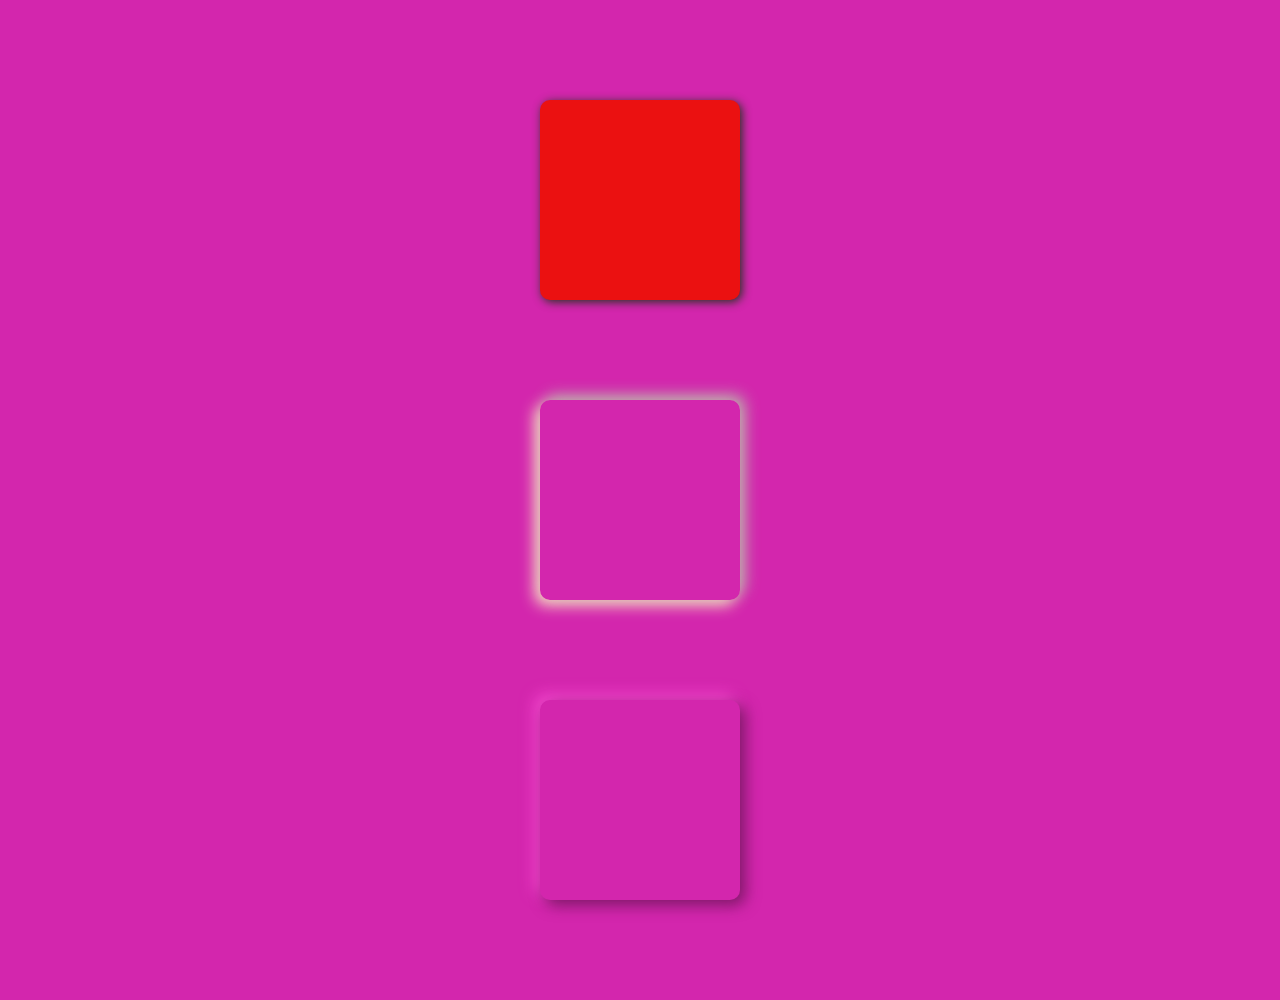
<file: index.html>
<!DOCTYPE html>
<html lang="en">
  <head>
    <meta charset="UTF-8" />
    <meta http-equiv="X-UA-Compatible" content="IE=edge" />
    <meta name="viewport" content="width=device-width, initial-scale=1.0" />
    <title>Shadow</title>
    <style>
      body {
        background-color: #d326ad;
      }
      .box_1 {
        width: 200px;
        height: 200px;
        background-color: #eb1111;
        margin: 100px auto;
        border-radius: 10px;
        box-shadow: 2px 2px 10px rgba(33, 54, 30);
      }
      .box_2 {
        width: 200px;
        height: 200px;
        margin: 0 auto 100px;
        border-radius: 10px;
        box-shadow: 5px -5px 15px rgb(184, 169, 169),
          -5px 5px 15px rgb(250, 230, 194);
      }
      .box_3 {
        width: 200px;
        height: 200px;
        margin: 0 auto 100px;
        border-radius: 10px;
        box-shadow: 5px 5px 15px #791663, -5px -5px 15px #fa4bd4;
      }
      .box_3:hover {
        border-radius: 80px;
        box-shadow: -5px -5px 15px #791663, 5px 5px 15px #fa4bd4;
        /* box-shadow: inset -18px -18px 25px rgb(150, 143, 143),
          inset 18px 18px 25px rgb(243, 241, 241); */
      }
    </style>
  </head>
  <body>
    <div class="box_1"></div>
    <div class="box_2"></div>
    <div class="box_3"></div>
  </body>
</html>
</file>
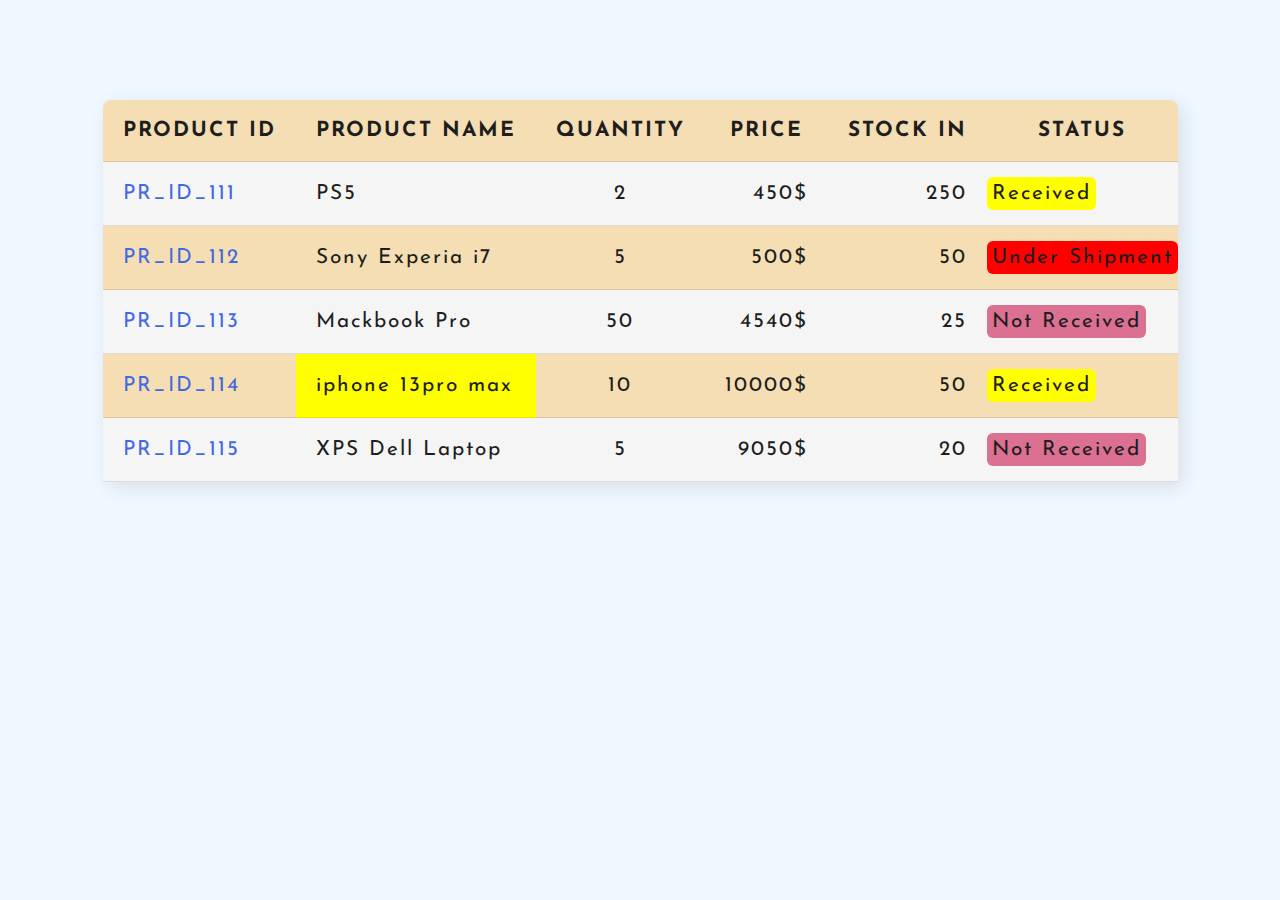
<file: table.html>
<!DOCTYPE html>
<html lang="en">
  <head>
    <meta charset="UTF-8" />
    <meta http-equiv="X-UA-Compatible" content="IE=edge" />
    <meta name="viewport" content="width=device-width, initial-scale=1.0" />
    <title>T A B L E</title>
    <link rel="stylesheet" href="table.css" />
  </head>
  <body>
    <table>
      <thead>
        <tr>
          <th>Product Id</th>
          <th>Product Name</th>
          <th>Quantity</th>
          <th>Price</th>
          <th>Stock In</th>
          <th>Status</th>
        </tr>
      </thead>
      <tbody>
        <tr class="received">
          <td>PR_ID_111</td>
          <td>PS5</td>
          <td>2</td>
          <td>450$</td>
          <td>250</td>
          <td>Received</td>
        </tr>
        <tr class="under_shipment">
          <td>PR_ID_112</td>
          <td>Sony Experia i7</td>
          <td>5</td>
          <td>500$</td>
          <td>50</td>
          <td>Under Shipment</td>
        </tr>
        <tr class="not_received">
          <td>PR_ID_113</td>
          <td>Mackbook Pro</td>
          <td>50</td>
          <td>4540$</td>
          <td>25</td>
          <td>Not Received</td>
        </tr>
        <tr class="received iphone">
          <td>PR_ID_114</td>
          <td>iphone 13pro max</td>
          <td>10</td>
          <td>10000$</td>
          <td>50</td>
          <td>Received</td>
        </tr>
        <tr class="not_received">
          <td>PR_ID_115</td>
          <td>XPS Dell Laptop</td>
          <td>5</td>
          <td>9050$</td>
          <td>20</td>
          <td>Not Received</td>
        </tr>
      </tbody>
    </table>
  </body>
</html>
</file>
<file: table.css>
@import url("https://fonts.googleapis.com/css2?family=Josefin+Sans:ital,wght@1,300&family=Lato:wght@400;700;900&family=Mynerve&family=Pacifico&family=Rajdhani:wght@300;400;500;600;700&display=swap");

* {
  margin: 0;
  padding: 0;
}

body {
  font-family: "Josefin Sans", sans-serif;
  background-color: aliceblue;
  color: rgb(32, 29, 29);
  font-size: 1.3rem;
}

table {
  background-color: wheat;
  margin: 100px auto;
  border-radius: 8px;
  box-shadow: 5px 5px 20px rgba(0, 0, 0, 0.1);
  border-collapse: collapse;
}
tr {
  border-bottom: 1px solid rgba(0, 0, 0, 0.1);
  cursor: pointer;
}
tbody tr:nth-child(odd) {
  background-color: whitesmoke;
}

tbody tr td:nth-child(4) {
  text-align: right;
}

tbody tr td:nth-child(5) {
  text-align: right;
}
tbody tr td:nth-child(3) {
  text-align: center;
}
tbody tr td:first-child {
  color: royalblue;
}
tbody tr td:last-child {
  display: inline-block;
  background-color: orangered;
  padding: 6px 5px;
  margin: 15px auto;
  border-radius: 6px;
}
th,
td {
  letter-spacing: 2px;
  padding: 20px;
}
th {
  text-transform: uppercase;
}
.received td:last-child {
  background-color: yellow;
}
.under_shipment td:last-child {
  background-color: red;
}
.not_received td:last-child {
  background-color: palevioletred;
}

.iphone td:nth-child(2) {
  background-color: yellow;
}

.iphone td:hover {
  background-color: brown;
}
</file>
